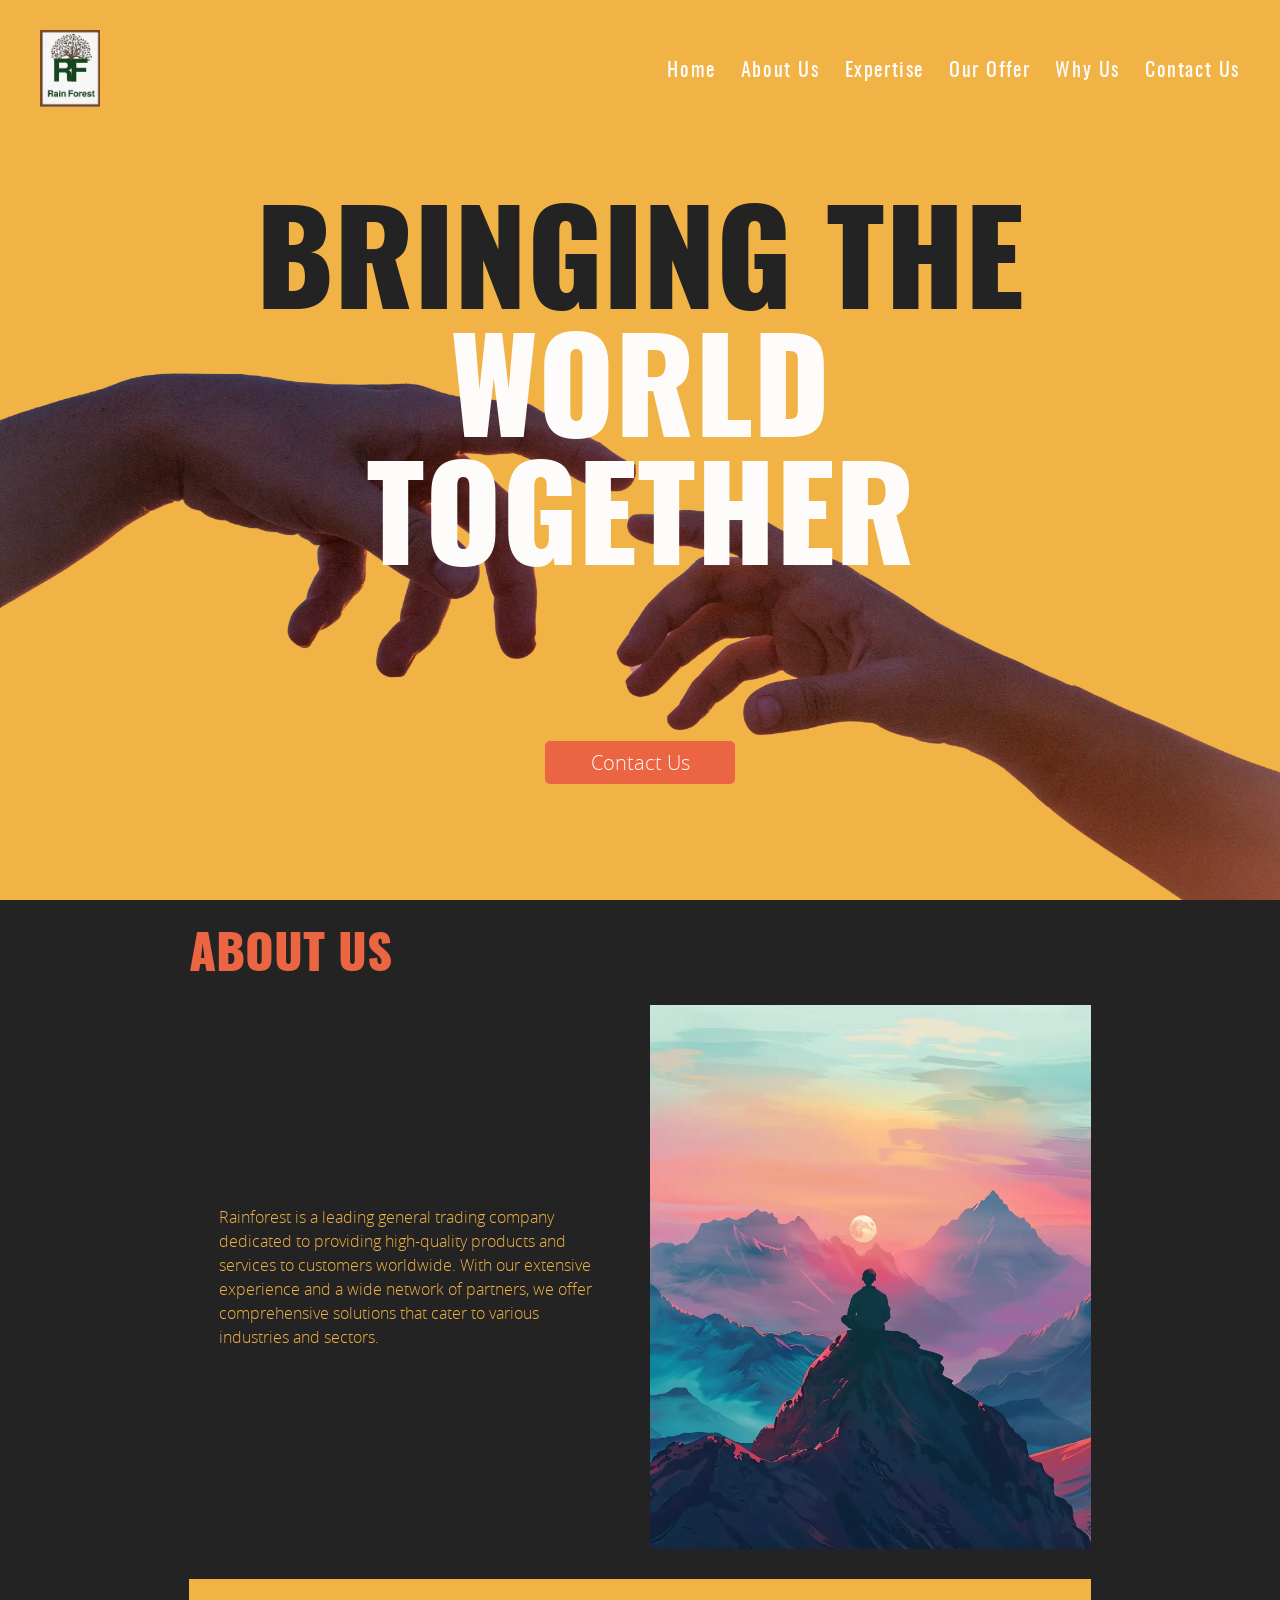
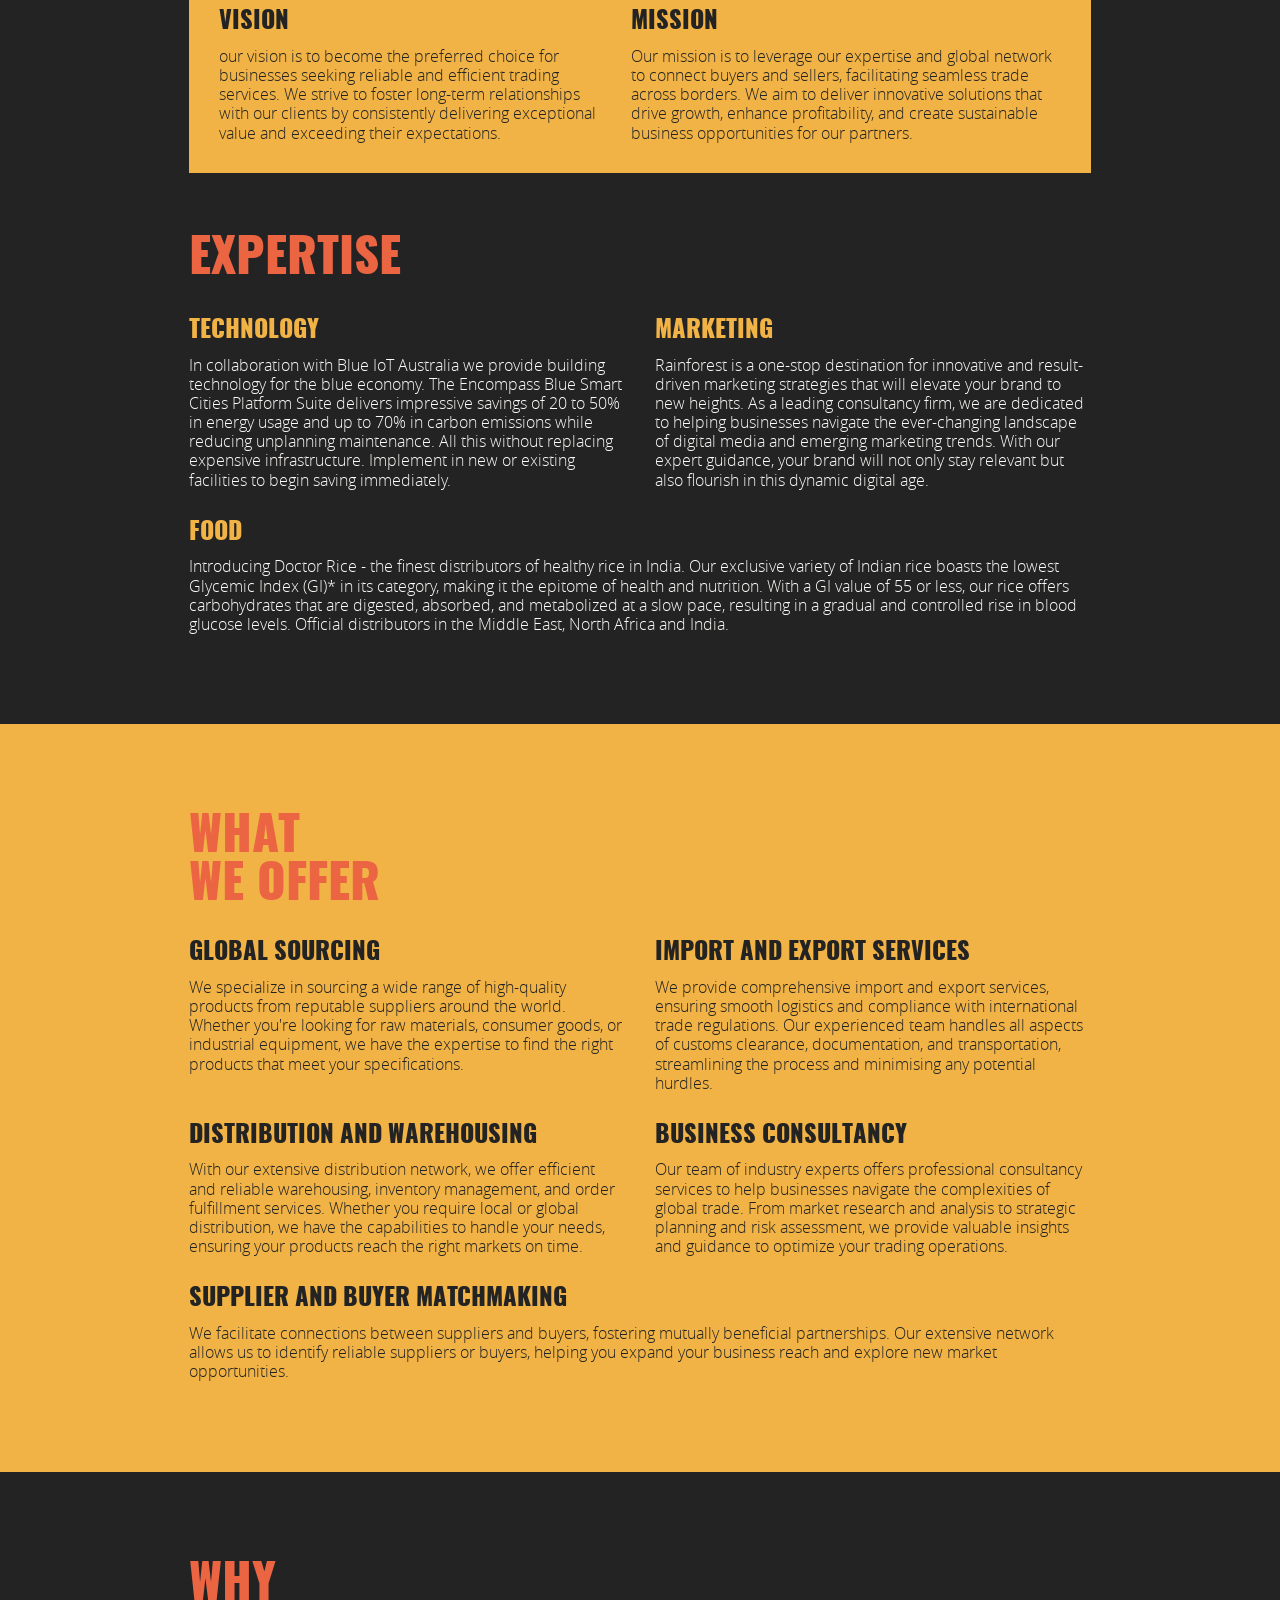
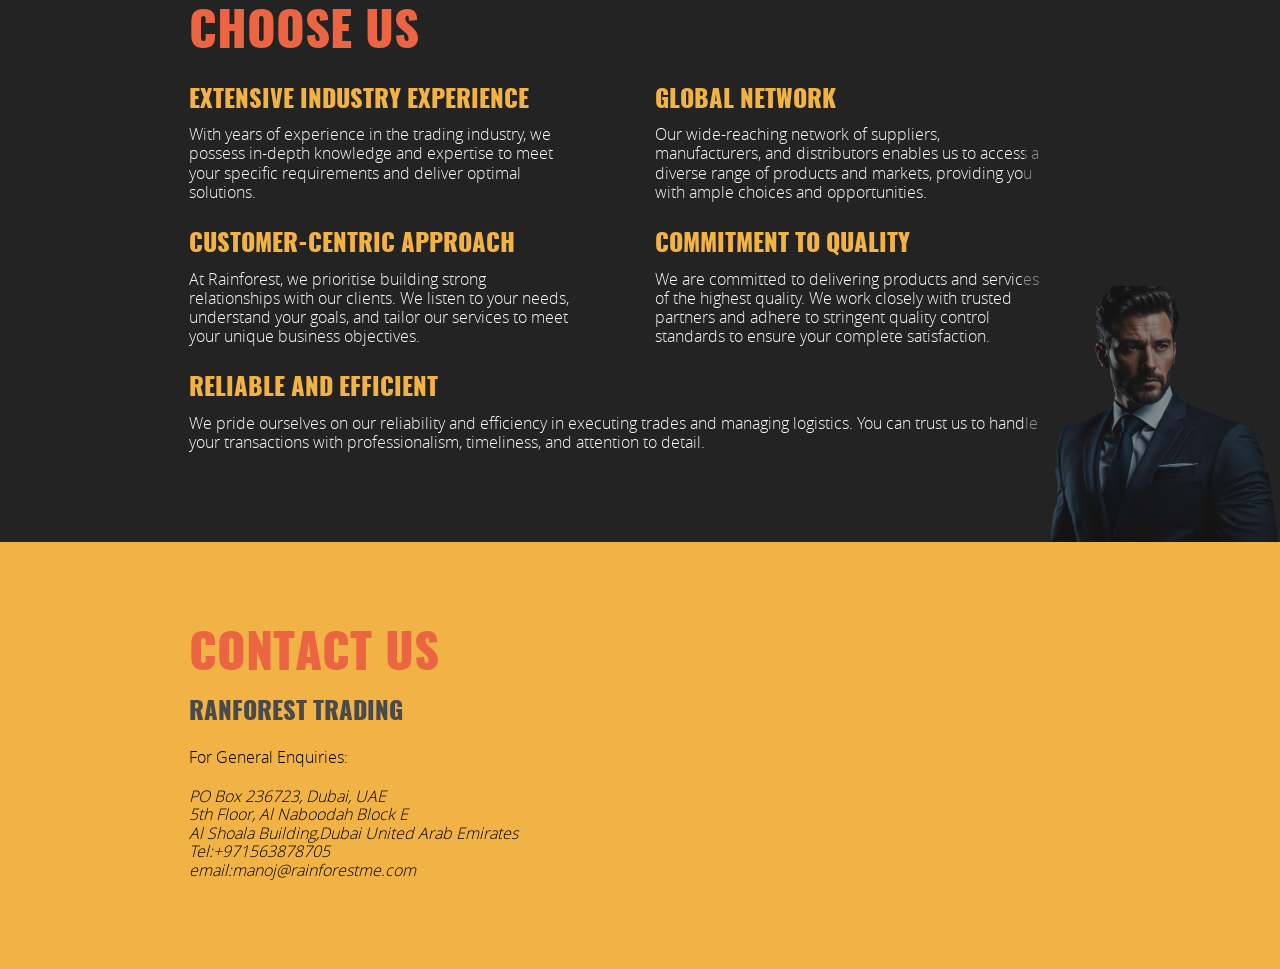
<file: index.html>
<!DOCTYPE html>
<html lang="en">
  <head>
    <meta charset="UTF-8" />
    <meta name="viewport" content="width=device-width, initial-scale=1.0" />
    <title>Rainforest Trading</title>
    <link rel="stylesheet" href="css/normalizer.css" />
    <link rel="stylesheet" href="css/reset.css" />
    <link rel="stylesheet" href="css/style.css" />
    <script src="main.js" defer></script>
  </head>
  <body>
    <div class="wrapper" id="home-page">
      <nav class="header">
        <div class="logo">
          <img class="logo" src="images/rainforest.png" alt="Company Logo" />
        </div>
        <div class="navigation">
          <ul class="list">
            <li class="active"><a href="#home-page">Home</a></li>
            <li><a href="#about-page">About Us</a></li>
            <li><a href="#expertise-page">Expertise</a></li>
            <li><a href="#ourOffer-page">Our Offer</a></li>
            <li><a href="#whyUs-page">Why Us</a></li>
            <li><a href="#contact-page">Contact Us</a></li>
          </ul>
          <div class="action">
            <img
              class="menu"
              src="images/Menu Burger Horizontal - 192x192.svg"
              alt="Menu Icon"
            />
            <img
              class="close"
              src="images/Close - 192x192.svg"
              alt="Close Icon"
            />
          </div>
        </div>
      </nav>
      <main class="hero">
        <h1>Bringing the <span class="color">world together</span></h1>
        <a class="contact" href="mailto:manoj@rainforestme.com">contact us</a>
      </main>
    </div>
    <section class="about" id="about-page">
      <div class="about-container">
        <div class="intro">
          <h2>About Us</h2>
          <img class="about-img" src="images/about Us.webp" alt="" />
          <p>
            Rainforest is a leading general trading company dedicated to
            providing high-quality products and services to customers worldwide.
            With our extensive experience and a wide network of partners, we
            offer comprehensive solutions that cater to various industries and
            sectors.
          </p>
        </div>
        <div class="missvision">
          <div class="misson-container">
            <div class="vision">
              <h3>Vision</h3>
              <p>
                our vision is to become the preferred choice for businesses
                seeking reliable and efficient trading services. We strive to
                foster long-term relationships with our clients by consistently
                delivering exceptional value and exceeding their expectations.
              </p>
            </div>
            <div class="misson">
              <h3>Mission</h3>
              <p>
                Our mission is to leverage our expertise and global network to
                connect buyers and sellers, facilitating seamless trade across
                borders. We aim to deliver innovative solutions that drive
                growth, enhance profitability, and create sustainable business
                opportunities for our partners.
              </p>
            </div>
          </div>
        </div>
      </div>
    </section>
    <section class="expertise" id="expertise-page">
      <div class="expertise-container">
        <h2>expertise</h2>
        <div class="technology">
          <h3>TECHNOLOGY</h3>
          <p>
            In collaboration with Blue IoT Australia we provide building
            technology for the blue economy. The Encompass Blue Smart Cities
            Platform Suite delivers impressive savings of 20 to 50% in energy
            usage and up to 70% in carbon emissions while reducing unplanning
            maintenance. All this without replacing expensive infrastructure.
            Implement in new or existing facilities to begin saving immediately.
          </p>
        </div>
        <div class="marketing">
          <h3>Marketing</h3>
          <p>
            Rainforest is a one-stop destination for innovative and
            result-driven marketing strategies that will elevate your brand to
            new heights. As a leading consultancy firm, we are dedicated to
            helping businesses navigate the ever-changing landscape of digital
            media and emerging marketing trends. With our expert guidance, your
            brand will not only stay relevant but also flourish in this dynamic
            digital age.
          </p>
        </div>
        <div class="food">
          <h3>FOOD</h3>
          <p>
            Introducing Doctor Rice - the finest distributors of healthy rice in
            India. Our exclusive variety of Indian rice boasts the lowest
            Glycemic Index (GI)* in its category, making it the epitome of
            health and nutrition. With a GI value of 55 or less, our rice offers
            carbohydrates that are digested, absorbed, and metabolized at a slow
            pace, resulting in a gradual and controlled rise in blood glucose
            levels. Official distributors in the Middle East, North Africa and
            India.
          </p>
        </div>
      </div>
    </section>
    <section class="offer" id="ourOffer-page">
      <div class="offer-container">
        <h2>What <br />We Offer</h2>
        <div class="sourcing">
          <h3>Global Sourcing</h3>
          <p>
            We specialize in sourcing a wide range of high-quality products from
            reputable suppliers around the world. Whether you're looking for raw
            materials, consumer goods, or industrial equipment, we have the
            expertise to find the right products that meet your specifications.
          </p>
        </div>
        <div class="import">
          <h3>Import and Export Services</h3>
          <p>
            We provide comprehensive import and export services, ensuring smooth
            logistics and compliance with international trade regulations. Our
            experienced team handles all aspects of customs clearance,
            documentation, and transportation, streamlining the process and
            minimising any potential hurdles.
          </p>
        </div>
        <div class="distribution">
          <h3>Distribution and Warehousing</h3>
          <p>
            With our extensive distribution network, we offer efficient and
            reliable warehousing, inventory management, and order fulfillment
            services. Whether you require local or global distribution, we have
            the capabilities to handle your needs, ensuring your products reach
            the right markets on time.
          </p>
        </div>
        <div class="consultancy">
          <h3>Business Consultancy</h3>
          <p>
            Our team of industry experts offers professional consultancy
            services to help businesses navigate the complexities of global
            trade. From market research and analysis to strategic planning and
            risk assessment, we provide valuable insights and guidance to
            optimize your trading operations.
          </p>
        </div>
        <div class="matchmaking">
          <h3>Supplier and Buyer Matchmaking</h3>
          <p>
            We facilitate connections between suppliers and buyers, fostering
            mutually beneficial partnerships. Our extensive network allows us to
            identify reliable suppliers or buyers, helping you expand your
            business reach and explore new market opportunities.
          </p>
        </div>
      </div>
    </section>
    <section class="choose" id="whyUs-page">
      <div class="choose-container">
        <h2>Why <br />Choose Us</h2>
        <div class="experience">
          <h3>Extensive Industry Experience</h3>
          <p>
            With years of experience in the trading industry, we possess
            in-depth knowledge and expertise to meet your specific requirements
            and deliver optimal solutions.
          </p>
        </div>
        <div class="network">
          <h3>Global Network</h3>
          <p>
            Our wide-reaching network of suppliers, manufacturers, and
            distributors enables us to access a diverse range of products and
            markets, providing you with ample choices and opportunities.
          </p>
        </div>
        <div class="customer">
          <h3>Customer-Centric Approach</h3>
          <p>
            At Rainforest, we prioritise building strong relationships with our
            clients. We listen to your needs, understand your goals, and tailor
            our services to meet your unique business objectives.
          </p>
        </div>
        <div class="quality">
          <h3>Commitment to Quality</h3>
          <p>
            We are committed to delivering products and services of the highest
            quality. We work closely with trusted partners and adhere to
            stringent quality control standards to ensure your complete
            satisfaction.
          </p>
        </div>
        <div class="efficient">
          <h3>Reliable and Efficient</h3>
          <p>
            We pride ourselves on our reliability and efficiency in executing
            trades and managing logistics. You can trust us to handle your
            transactions with professionalism, timeliness, and attention to
            detail.
          </p>
        </div>
      </div>
    </section>
    <footer class="footer" id="contact-page">
      <div class="footer-container">
        <h2>Contact Us</h2>
        <h3>Ranforest Trading</h3>
        <p>For General Enquiries:</p>
        <address>
          PO Box 236723, Dubai, UAE <br />
          5th Floor, Al Naboodah Block E<br />
          Al Shoala Building,Dubai United Arab Emirates <br />
          Tel:+971563878705 <br />
          email:manoj@rainforestme.com<br />
        </address>
      </div>
    </footer>
  </body>
</html>
</file>
<file: css/style.css>
@font-face {
  font-family: "oswald";
  src: url("../fonts/oswald/oswald-variablefont_wght-webfont.woff")
    format("woff");
  font-weight: normal;
  font-style: normal;
}

@font-face {
  font-family: "oswald";
  src: url("../fonts/oswald/oswald-heavy-webfont.woff") format("woff");
  font-weight: bold;
  font-style: normal;
}
@font-face {
  font-family: "open_sans";
  src: url("../fonts/opensans/opensans-variablefont_wdthwght-webfont.woff")
    format("woff");
  font-weight: normal;
  font-style: normal;
}

@font-face {
  font-family: "open_sans";
  src: url("../fonts/opensans/opensans-light-webfont.woff2") format("woff2"),
    url("../fonts/opensans/opensans-light-webfont.woff") format("woff");
  font-weight: light;
  font-style: normal;
}

:root {
  --primayColor: #f1b345;
  --lightBlue: #fdfcfa;
  --darkColor: #232323;
  --accentColor: #ec6543;
  --darkVariation: #4a4a4a;
}

*,
*::before,
*::after {
  box-sizing: border-box;
  /* border: 1px solid red; */
  margin: 0;
  padding: 0;
}

html {
  font-size: 62.5%;
  margin: 0;
  padding: 0;
  scroll-behavior: smooth;
}

body {
  height: 100vh;
  font-family: "open_sans", sans-serif;
  font-weight: normal;
}
h1,
h2,
h3,
h4,
h5,
h6 {
  font-family: "oswald", sans-serif;
  font-weight: bold;
}
img {
  max-width: 100%;
  display: block;
  height: 100%;
  object-fit: cover;
}

p {
  line-height: 1.2;
}

/* navigation section */
.logo {
  width: 60px;
}
.menu,
.close {
  width: 50px;
}
.header {
  display: flex;
  justify-content: space-between;
  align-items: center;
}

.list {
  display: flex;
  list-style: none;
  flex-direction: column;
  align-items: center;
  justify-content: center;
  gap: 2.5rem;
  margin: 0;
  padding: 0;
  position: fixed;
  width: 75%;
  height: 100vh;
  top: 0;
  right: 0;
  z-index: 2;
  background-color: var(--darkVariation);
  right: -75%;
  transition: 0.5s ease-in-out;
}

.list li {
  display: block;
  width: 100%;
  text-align: center;
}

.list li a {
  text-decoration: none;
  text-transform: uppercase;
  color: var(--accentColor);
  font-family: "oswald", sans-serif;
  font-weight: normal;
  font-size: 2rem;
  letter-spacing: 1.6px;
  width: 100%;
  transition: color 0.5s ease-in-out;
}
.list li a:hover {
  color: var(--lightBlue);
}
.close {
  display: none;
}

.open .list {
  transform: translateX(-100%);
}

.open .action .menu {
  display: none;
}

.open .action .close {
  display: block;
  position: fixed;
  height: 50px;
  z-index: 4;
  right: 3rem;
  top: 5rem;
  fill: var(--accentColor);
}

/* main section---------------------------------- */
.wrapper {
  width: 100%;
  height: 100%;
  background-image: url("../images/hero.webp");
  background-color: var(--primayColor);
  background-repeat: no-repeat;
  background-position: center center;
  background-size: cover;
  padding: 3rem;
}

.hero {
  display: flex;
  flex-direction: column;
  max-height: 100%;
  gap: 35rem;
}
.hero h1 {
  font-size: 4.8rem;
  text-transform: uppercase;
  max-width: 90%;
  font-weight: bold;
  text-align: center;
  margin: 5rem auto;
  line-height: 1;
  color: var(--darkColor);
}
.color {
  color: var(--lightBlue);
}

.contact {
  display: block;
  text-align: center;
  background-color: var(--accentColor);
  width: 19rem;
  text-decoration: none;
  padding: 1rem;
  border-radius: 5px;
  color: var(--lightBlue);
  font-size: 2rem;
  text-transform: capitalize;
  margin: 0 auto;
}

@media screen and (min-width: 400px) {
  .hero h1 {
    max-width: 70%;
  }
}

@media screen and (min-width: 600px) {
  .hero h1 {
    max-width: 45%;
  }
}

@media screen and (min-width: 768px) {
  .hero h1 {
    max-width: 70%;
    font-size: 9.6rem;
  }
  .hero {
    gap: 20rem;
  }
}
@media screen and (min-width: 1024px) {
  .action .menu {
    display: none;
  }

  .header {
    max-width: 1200px;
    margin: 0 auto;
  }

  .hero h1 {
    max-width: 70%;
    font-size: 12.8rem;
  }
  .hero {
    margin-top: 5rem;
    gap: 10rem;
  }
  .list {
    flex-direction: row;
    align-items: center;
    justify-content: center;
    gap: 2.5rem;
    margin: 0;
    padding: 0;
    position: static;
    width: 100%;
    height: 100%;
    background-color: transparent;
  }
  .list li {
    width: auto;
  }

  .list li a {
    text-transform: capitalize;
    color: var(--lightBlue);
    transition: color 0.5s ease-in-out;
  }
  .list li a:hover {
    color: var(--darkVariation);
  }
}

/* about Us Section */

.about {
  background-color: var(--darkColor);
  display: flex;
  flex-direction: column;
  gap: 2rem;
  /* padding: 3rem; */
}
.about-container {
  max-width: 962px;
  margin: 0 auto;
  padding: 3rem;
}
.intro {
  display: grid;
  grid-template-columns: 1fr;
  gap: 2rem;
}
.about h2 {
  font-size: 4.8rem;
  color: var(--accentColor);
  text-transform: uppercase;
}
.about p {
  color: var(--primayColor);
  font-size: 1.6rem;
  font-family: "open_sans", sans-serif;
  font-weight: normal;
}
.intro > p {
  /* background-color: var(--darkVariation); */
  padding: 3rem 2rem;
  line-height: 1.5;
  font-family: "open_sans", sans-serif;
  font-weight: light;
}

.missvision {
  background-color: var(--primayColor);
}

.misson-container {
  padding: 3rem;
  color: var(--darkColor);
  display: flex;
  flex-direction: column;
  gap: 3rem;
}

.about h3 {
  font-size: 2.4rem;
  text-transform: uppercase;
  padding-bottom: 1rem;
}

.misson-container p {
  color: var(--darkColor);
}

@media screen and (min-width: 650px) {
  .intro {
    grid-template-columns: 1fr 1fr;
    justify-content: center;
    align-items: center;
    padding-bottom: 3rem;
  }
  .intro h2 {
    grid-column: 1/-1;
  }
  .intro > p {
    padding: 6rem;
  }

  .about-img {
    grid-column: 2/3;
    grid-row: 2/3;
  }
  .about p {
    grid-column: 1/2;
    grid-row: 2/3;
  }

  .misson-container {
    flex-direction: row;
  }
}

@media screen and (min-width: 724px) {
  .intro > p {
    padding: 20rem 3rem;
  }
}

/* Expertise Section */

.expertise {
  background-color: var(--darkColor);
}
.expertise-container {
  color: var(--lightBlue);
  padding: 3rem 3rem 9rem 3rem;
  display: flex;
  flex-direction: column;
  max-width: 962px;
  gap: 3rem;
  margin: 0 auto;
}
.expertise-container h2 {
  font-size: 4.8rem;
  color: var(--accentColor);
  text-transform: uppercase;
}

.expertise-container h3 {
  padding-bottom: 1rem;
  font-size: 2.4rem;
  text-transform: uppercase;
  color: var(--primayColor);
}
.expertise-container p {
  font-size: 1.6rem;
}

@media screen and (min-width: 650px) {
  .expertise-container {
    display: grid;
    grid-template-columns: 1fr 1fr;
  }
  .expertise-container h2 {
    grid-column: 1/-1;
  }

  .food {
    grid-column: 1/-1;
  }
}

/* what we offer section */

.offer {
  background-color: var(--primayColor);
}

.offer-container {
  padding: 3rem;
  color: var(--darkColor);
  display: flex;
  flex-direction: column;
  gap: 3rem;
  max-width: 962px;
  margin: 0 auto;
}
.offer-container h2 {
  font-size: 4.8rem;
  color: var(--accentColor);
  text-transform: uppercase;
  line-height: 1;
}
.offer-container h3 {
  color: var(--darkColor);
  padding-bottom: 1rem;
  font-size: 2.4rem;
  text-transform: uppercase;
}
.offer-container p {
  font-size: 1.6rem;
}

@media screen and (min-width: 650px) {
  .offer-container {
    display: grid;
    grid-template-columns: 1fr 1fr;
    padding: 9rem 3rem;
  }
  .offer-container h2 {
    grid-column: 1/-1;
  }
  .matchmaking {
    grid-column: 1/-1;
  }
}

/* why choose us section */

.choose {
  background-color: var(--darkColor);
}
.choose-container {
  color: var(--lightBlue);
  padding: 3rem;
  display: flex;
  flex-direction: column;
  gap: 3rem;
  max-width: 962px;
  margin: 0 auto;
}
.choose-container h2 {
  font-size: 4.8rem;
  color: var(--accentColor);
  text-transform: uppercase;
  line-height: 1;
}
.choose-container h3 {
  font-size: 2.4rem;
  text-transform: uppercase;
  color: var(--primayColor);
  padding-bottom: 1rem;
}

.choose-container p {
  font-size: 1.6rem;
}

@media screen and (min-width: 650px) {
  .choose-container {
    display: grid;
    grid-template-columns: 1fr 1fr;
    padding: 9rem 3rem;
  }

  .choose-container h2 {
    grid-column: 1/-1;
  }
  .efficient {
    grid-column: 1/-1;
    padding-right: 5rem;
  }
}

@media screen and (min-width: 1024px) {
  .choose {
    position: relative;
    z-index: 2;
  }
  .choose::before {
    content: "";
    position: absolute;
    top: 0;
    right: 0;
    left: 80%;
    bottom: 0;
    background: url(../images/person.webp) no-repeat;
    background-position: bottom right;
    background-size: contain;
    opacity: 0.5;
    background-color: var(--darkColor);
    z-index: 1;
  }
  .network {
    padding-right: 5rem;
  }
  .quality {
    padding-right: 5rem;
  }
  .customer {
    padding-right: 5rem;
  }
  .experience {
    padding-right: 5rem;
  }
}

/* footer section */

.footer-container {
  padding: 3rem;
  max-width: 962px;
  margin: 0 auto;
  padding: 9rem 3rem;
}
.footer-container h2 {
  font-size: 4.8rem;
  color: var(--accentColor);
  text-transform: uppercase;
  line-height: 1;
  padding-bottom: 2rem;
}
.footer-container h3 {
  color: var(--darkVariation);
  font-size: 2.4rem;
  text-transform: uppercase;
  padding-bottom: 2rem;
}
.footer-container p {
  font-size: 1.6rem;
  padding-bottom: 2rem;
}
address {
  font-size: 1.6rem;
}

.footer {
  background-color: var(--primayColor);
  width: 100%;
}
</file>
<file: css/normalizer.css>
/*! normalize.css v8.0.1 | MIT License | github.com/necolas/normalize.css */

/* Document
   ========================================================================== */

/**
 * 1. Correct the line height in all browsers.
 * 2. Prevent adjustments of font size after orientation changes in iOS.
 */

html {
  line-height: 1.15; /* 1 */
  -webkit-text-size-adjust: 100%; /* 2 */
}

/* Sections
   ========================================================================== */

/**
 * Remove the margin in all browsers.
 */

body {
  margin: 0;
}

/**
 * Render the `main` element consistently in IE.
 */

main {
  display: block;
}

/**
 * Correct the font size and margin on `h1` elements within `section` and
 * `article` contexts in Chrome, Firefox, and Safari.
 */

h1 {
  font-size: 2em;
  margin: 0.67em 0;
}

/* Grouping content
   ========================================================================== */

/**
 * 1. Add the correct box sizing in Firefox.
 * 2. Show the overflow in Edge and IE.
 */

hr {
  box-sizing: content-box; /* 1 */
  height: 0; /* 1 */
  overflow: visible; /* 2 */
}

/**
 * 1. Correct the inheritance and scaling of font size in all browsers.
 * 2. Correct the odd `em` font sizing in all browsers.
 */

pre {
  font-family: monospace, monospace; /* 1 */
  font-size: 1em; /* 2 */
}

/* Text-level semantics
   ========================================================================== */

/**
 * Remove the gray background on active links in IE 10.
 */

a {
  background-color: transparent;
}

/**
 * 1. Remove the bottom border in Chrome 57-
 * 2. Add the correct text decoration in Chrome, Edge, IE, Opera, and Safari.
 */

abbr[title] {
  border-bottom: none; /* 1 */
  text-decoration: underline; /* 2 */
  text-decoration: underline dotted; /* 2 */
}

/**
 * Add the correct font weight in Chrome, Edge, and Safari.
 */

b,
strong {
  font-weight: bolder;
}

/**
 * 1. Correct the inheritance and scaling of font size in all browsers.
 * 2. Correct the odd `em` font sizing in all browsers.
 */

code,
kbd,
samp {
  font-family: monospace, monospace; /* 1 */
  font-size: 1em; /* 2 */
}

/**
 * Add the correct font size in all browsers.
 */

small {
  font-size: 80%;
}

/**
 * Prevent `sub` and `sup` elements from affecting the line height in
 * all browsers.
 */

sub,
sup {
  font-size: 75%;
  line-height: 0;
  position: relative;
  vertical-align: baseline;
}

sub {
  bottom: -0.25em;
}

sup {
  top: -0.5em;
}

/* Embedded content
   ========================================================================== */

/**
 * Remove the border on images inside links in IE 10.
 */

img {
  border-style: none;
}

/* Forms
   ========================================================================== */

/**
 * 1. Change the font styles in all browsers.
 * 2. Remove the margin in Firefox and Safari.
 */

button,
input,
optgroup,
select,
textarea {
  font-family: inherit; /* 1 */
  font-size: 100%; /* 1 */
  line-height: 1.15; /* 1 */
  margin: 0; /* 2 */
}

/**
 * Show the overflow in IE.
 * 1. Show the overflow in Edge.
 */

button,
input {
  /* 1 */
  overflow: visible;
}

/**
 * Remove the inheritance of text transform in Edge, Firefox, and IE.
 * 1. Remove the inheritance of text transform in Firefox.
 */

button,
select {
  /* 1 */
  text-transform: none;
}

/**
 * Correct the inability to style clickable types in iOS and Safari.
 */

button,
[type="button"],
[type="reset"],
[type="submit"] {
  -webkit-appearance: button;
}

/**
 * Remove the inner border and padding in Firefox.
 */

button::-moz-focus-inner,
[type="button"]::-moz-focus-inner,
[type="reset"]::-moz-focus-inner,
[type="submit"]::-moz-focus-inner {
  border-style: none;
  padding: 0;
}

/**
 * Restore the focus styles unset by the previous rule.
 */

button:-moz-focusring,
[type="button"]:-moz-focusring,
[type="reset"]:-moz-focusring,
[type="submit"]:-moz-focusring {
  outline: 1px dotted ButtonText;
}

/**
 * Correct the padding in Firefox.
 */

fieldset {
  padding: 0.35em 0.75em 0.625em;
}

/**
 * 1. Correct the text wrapping in Edge and IE.
 * 2. Correct the color inheritance from `fieldset` elements in IE.
 * 3. Remove the padding so developers are not caught out when they zero out
 *    `fieldset` elements in all browsers.
 */

legend {
  box-sizing: border-box; /* 1 */
  color: inherit; /* 2 */
  display: table; /* 1 */
  max-width: 100%; /* 1 */
  padding: 0; /* 3 */
  white-space: normal; /* 1 */
}

/**
 * Add the correct vertical alignment in Chrome, Firefox, and Opera.
 */

progress {
  vertical-align: baseline;
}

/**
 * Remove the default vertical scrollbar in IE 10+.
 */

textarea {
  overflow: auto;
}

/**
 * 1. Add the correct box sizing in IE 10.
 * 2. Remove the padding in IE 10.
 */

[type="checkbox"],
[type="radio"] {
  box-sizing: border-box; /* 1 */
  padding: 0; /* 2 */
}

/**
 * Correct the cursor style of increment and decrement buttons in Chrome.
 */

[type="number"]::-webkit-inner-spin-button,
[type="number"]::-webkit-outer-spin-button {
  height: auto;
}

/**
 * 1. Correct the odd appearance in Chrome and Safari.
 * 2. Correct the outline style in Safari.
 */

[type="search"] {
  -webkit-appearance: textfield; /* 1 */
  outline-offset: -2px; /* 2 */
}

/**
 * Remove the inner padding in Chrome and Safari on macOS.
 */

[type="search"]::-webkit-search-decoration {
  -webkit-appearance: none;
}

/**
 * 1. Correct the inability to style clickable types in iOS and Safari.
 * 2. Change font properties to `inherit` in Safari.
 */

::-webkit-file-upload-button {
  -webkit-appearance: button; /* 1 */
  font: inherit; /* 2 */
}

/* Interactive
   ========================================================================== */

/*
 * Add the correct display in Edge, IE 10+, and Firefox.
 */

details {
  display: block;
}

/*
 * Add the correct display in all browsers.
 */

summary {
  display: list-item;
}

/* Misc
   ========================================================================== */

/**
 * Add the correct display in IE 10+.
 */

template {
  display: none;
}

/**
 * Add the correct display in IE 10.
 */

[hidden] {
  display: none;
}
</file>
